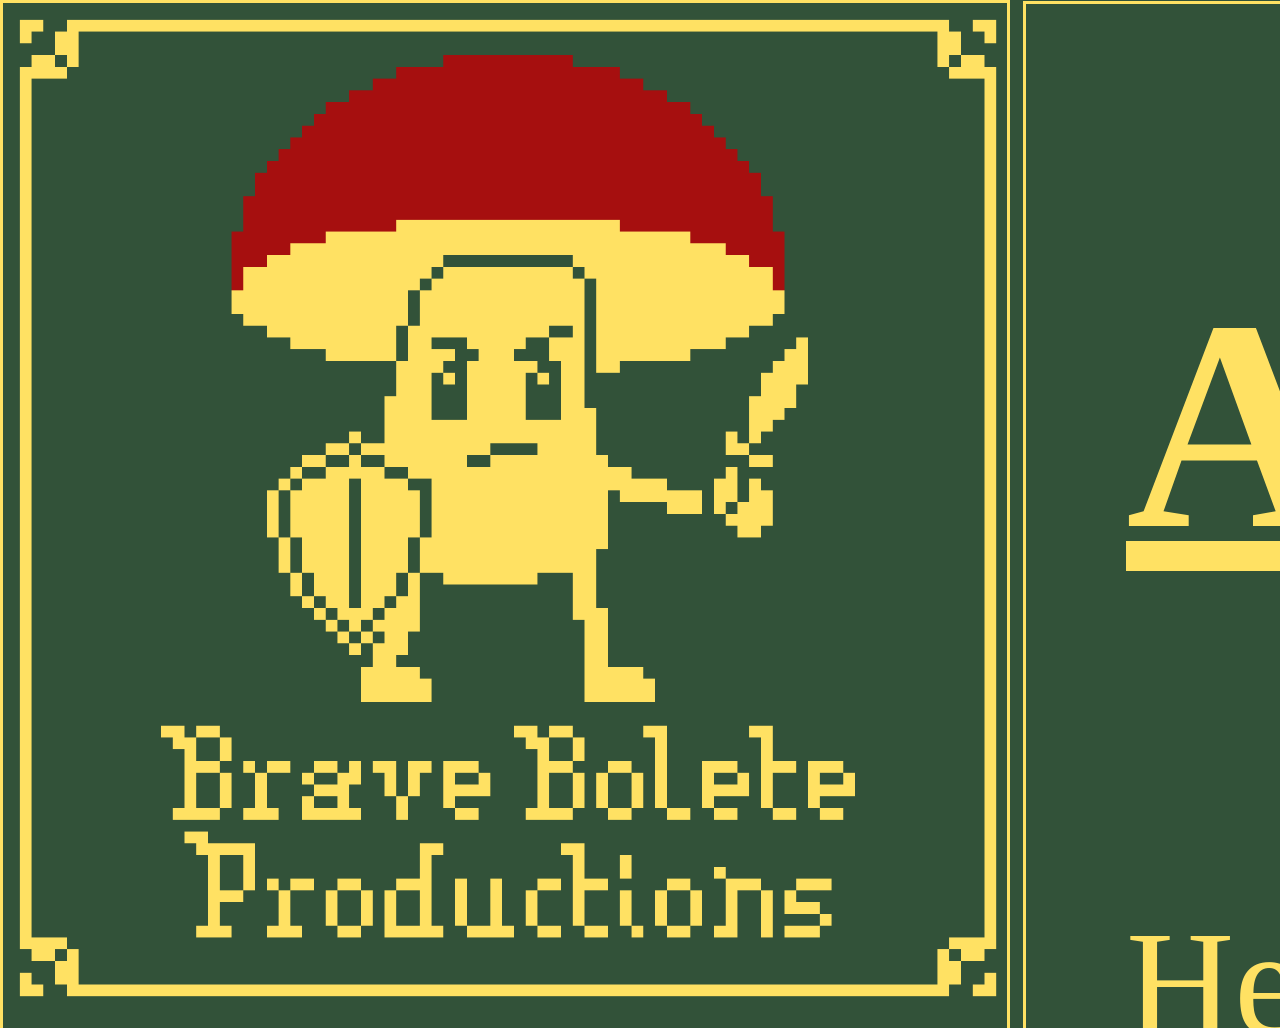
<file: index.html>
<!DOCTYPE html>
<html lang="en">
<head>
  <link rel="stylesheet" href="style.css">
  <meta charset="utf-8">
  <title>Brave Bolete Productions</title>
</head>
<body>

<section class="logo">
    <img src="braveboleteproductionslogo.png" alt="mylogo" style="width:1000px;height:1000px;">
</section>

    <nav class="navbar">
       <a href="index.html"class="active" style="color: #ffe163;">About</a>
       <a href="showreel.html" style="color: #ffe163;">Showreel</a>
       <a href="gallery.html" style="color: #ffe163;">Gallery</a>
       <a href="games.html" style="color: #ffe163;">Games</a>
       <a href="tools.html" style="color: #ffe163;">Tools</a>
       <a href="mystrengths.html" style="color: #ffe163;">My Strengths</a>
       <a href="getintouch.html" style="color: #ffe163;">Get in touch</a>
    </nav>

  <section class="about">
    <h2>About</h2>
    <div class="about-content">
      <p> Hey! My name is Bo Atcheson. I'm a Level 3 Games Design student at Belfast Metropolitan College, currently attending my second year. I'm passionate about creating video games as a hobby, particularly the artistic element of games development, but I hope to one day join a team of developers who are as enthusiastic as I am</p>
      <p> I enjoy all sorts of genres of games, especially 2D plaformers and turn based RPGs. In terms of the artistic side of things, I have an interest in pixel art and low poly, DS era 3D graphics. <p>
      <p> My next step in my creative journey is to finish my course at Belfast Met, ending the year having completed a demo for a sidescroller RPG set on the streets of Belfast. I look forward to being able to share it with you!</p>
    </div>
   </section>

</body>
</html>
</file>
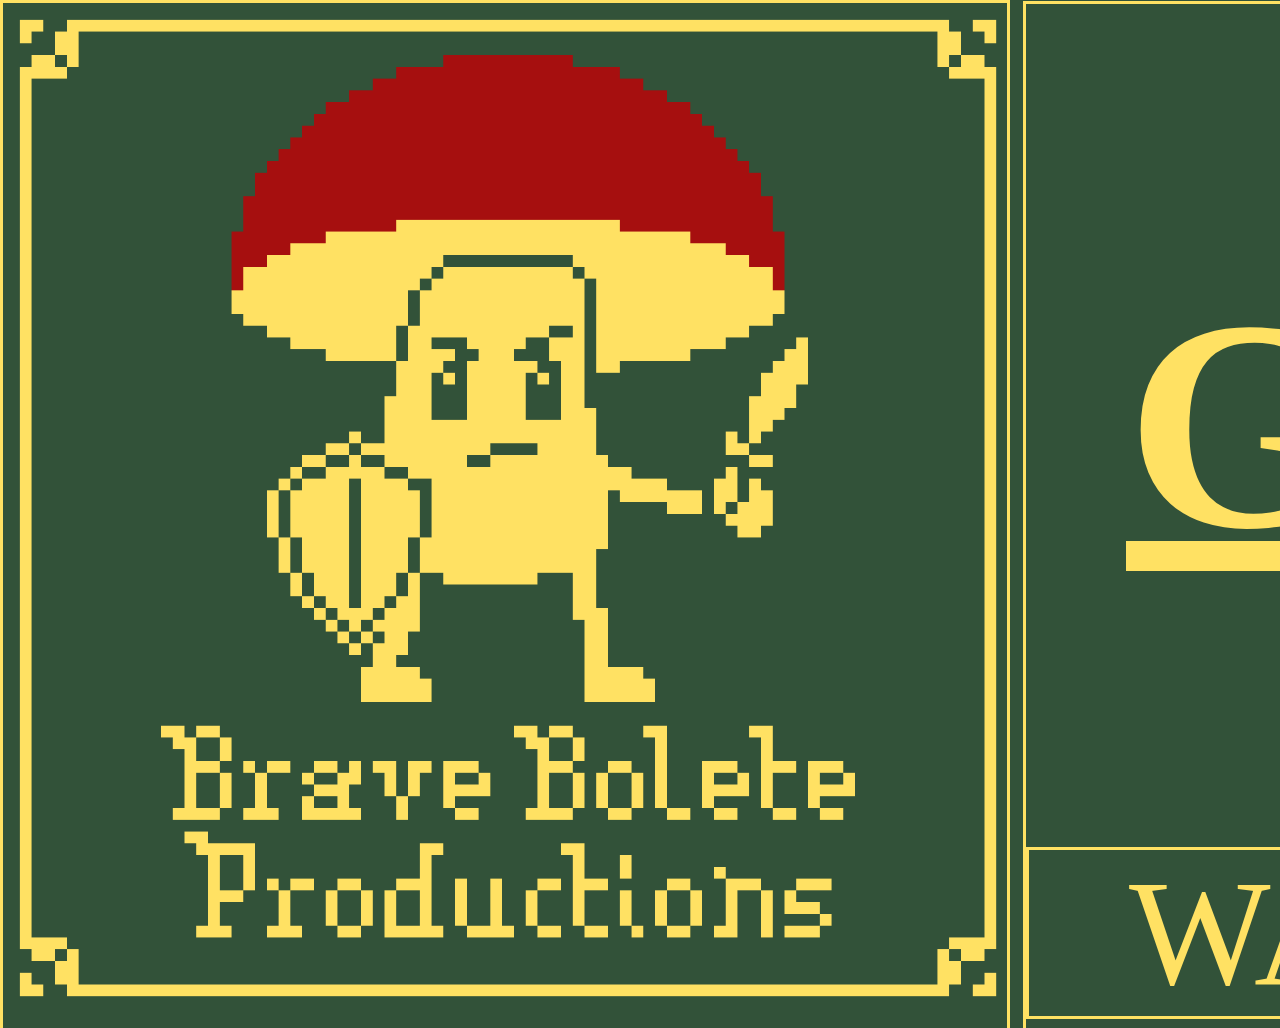
<file: gallery.html>
<!DOCTYPE html>
<html lang="en">
<head>
  <link rel="stylesheet" href="style.css">
  <meta charset="utf-8">
  <title>Bo Atcheson — Games Developmen</title>
</head>
<body>

<section class="logo">
    <img src="braveboleteproductionslogo.png" alt="mylogo" style="width:1000px;height:1000px;">
</section>

    <nav class="navbar">
       <a href="index.html"class="active" style="color: #ffe163;">About</a>
       <a href="showreel.html" style="color: #ffe163;">Showreel</a>
       <a href="gallery.html" style="color: #ffe163;">Gallery</a>
       <a href="games.html" style="color: #ffe163;">Games</a>
       <a href="tools.html" style="color: #ffe163;">Tools</a>
       <a href="mystrengths.html" style="color: #ffe163;">My Strengths</a>
       <a href="getintouch.html" style="color: #ffe163;">Get in touch</a>
    </nav>

  <section class="gallery">
    <h2>Gallery</h2>
    <div class="gallery-link">
      <a href="https://www.youtube.com/watch?v=hwWjiG9R5ig" style="color: #ffe163";>WATCH HERE</a>
    </div>
    <div class="gallery-content">
      <p>This is my virtual gallery, a walkaround museum experience where I have displayed my work. There is a section displaying the blueprints I made, the pixel art and animation, and 3D models. It is currently unavailable to download, but I have provided a video showing the full tour of the museum. I hope you enjoy!</p>
    </div>
   </section>

</body>
</html>
</file>
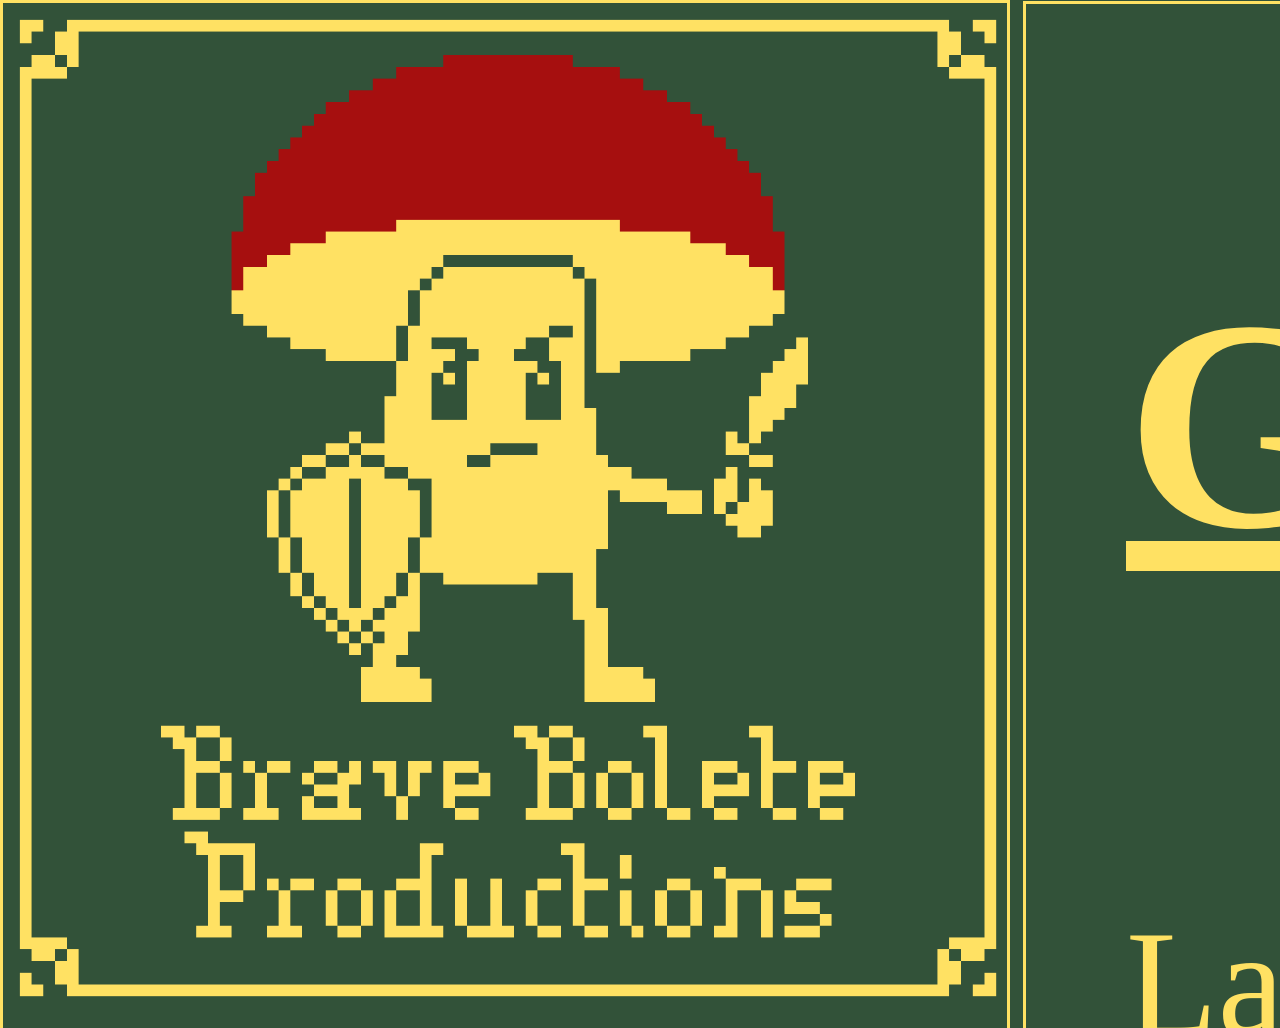
<file: games.html>
<!DOCTYPE html>
<html lang="en">
<head>
  <link rel="stylesheet" href="style.css">
  <meta charset="utf-8">
  <title>Bo Atcheson — Games Developmen</title>
</head>
<body>

<section class="logo">
    <img src="braveboleteproductionslogo.png" alt="mylogo" style="width:1000px;height:1000px;">
</section>

    <nav class="navbar">
       <a href="index.html"class="active" style="color: #ffe163;">About</a>
       <a href="showreel.html" style="color: #ffe163;">Showreel</a>
       <a href="gallery.html" style="color: #ffe163;">Gallery</a>
       <a href="games.html" style="color: #ffe163;">Games</a>
       <a href="tools.html" style="color: #ffe163;">Tools</a>
       <a href="mystrengths.html" style="color: #ffe163;">My Strengths</a>
       <a href="getintouch.html" style="color: #ffe163;">Get in touch</a>
    </nav>

  <section class="games">
    <h2>Games</h2>
    <div class="games-content">
      <p>Last year, I made three games:</p>
    </div>
    <div class="responsive">
      <div class="gallery">
        <a target="_blank" href="https://www.youtube.com/watch?v=yK2Ed5-nWmc&t=122s" style="color: #ffe163;">
          <img src="astralphantasmthumbnail.png" alt="Astral Phantasm"">
        </a>
        <div class="desc">This is Astral Phantasm, a 3D puzzle platformer that I made in Unreal Engine 5.</div>
      </div>
    </div>
      
      <div class="responsive">
      <div class="gallery">
        <a target="_blank" href=https://youtu.be/Izd-QwmSLX8" style="color: #ffe163;">
          <img src="anutcrackerstalethumbnail.png" alt="A Nutcracker's Tale"">
        </a>
        <div class="desc">This is A Nutcracker's Tale, a 2D Christmas themed platformer that I made in Unreal Engine 5.</div>
      </div>
     </div>
     
     <div class="responsive">
      <div class="gallery">
        <a target="_blank" https://youtu.be/r8cARNSQ4zA" style="color: #ffe163;">
          <img src="balladofbrineshorethumbnail.png" alt="Ballad of Brineshore"">
        </a>
        <div class="desc">This is Ballad of Brineshore, a pirate themed platformer that I made in Unreal Engine 5.</div>
      </div>
     </div>

    <div class="clearfix"></div>
   </section>

</body>
</html>
</file>
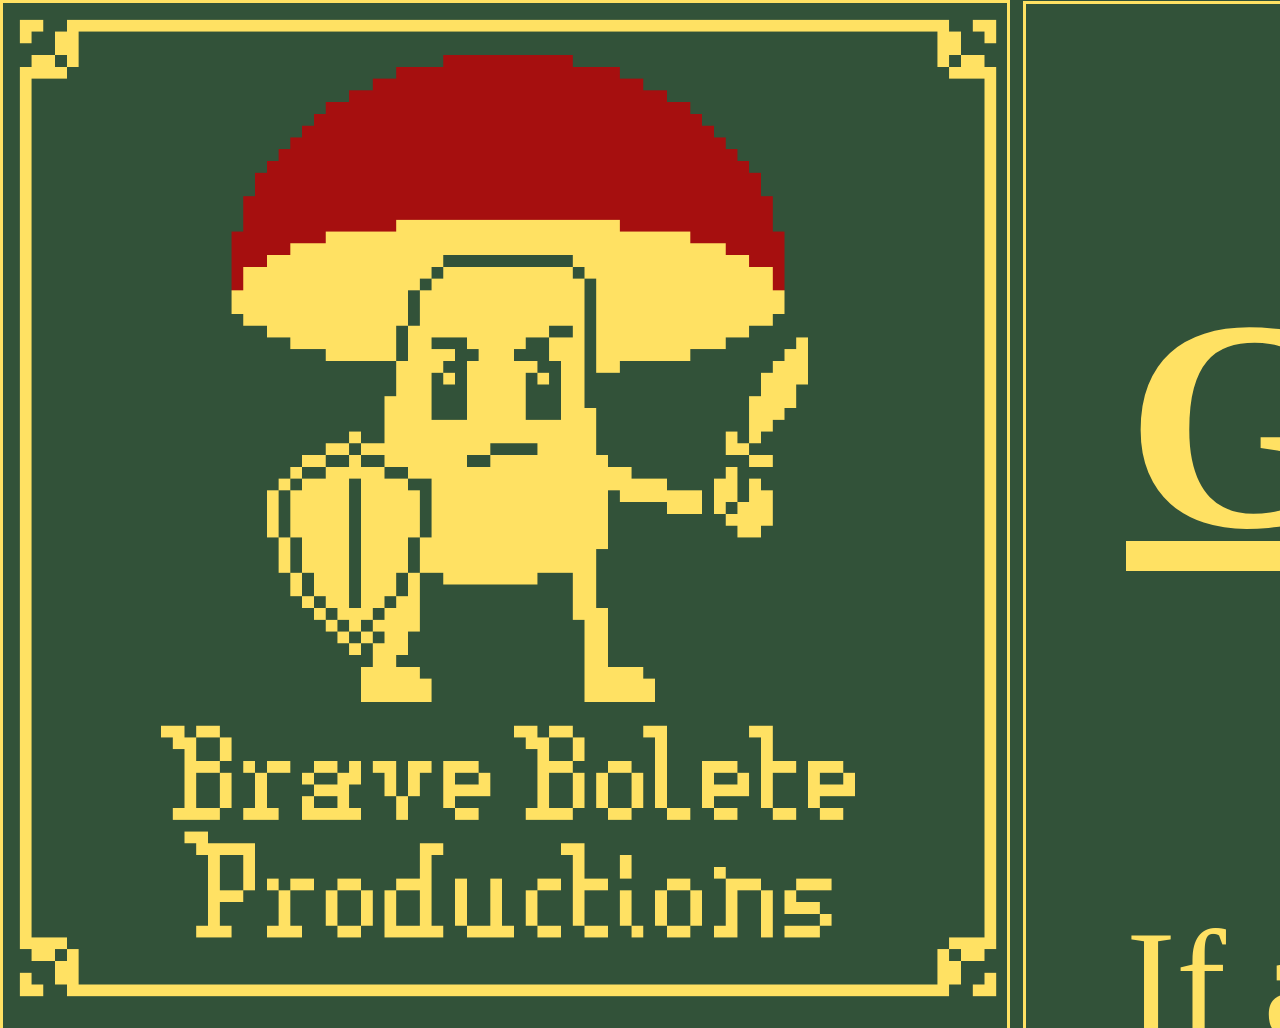
<file: getintouch.html>
<!DOCTYPE html>
<html lang="en">
<head>
  <link rel="stylesheet" href="style.css">
  <meta charset="utf-8">
  <title>Bo Atcheson — Games Developmen</title>
</head>
<body>

<section class="logo">
    <img src="braveboleteproductionslogo.png" alt="mylogo" style="width:1000px;height:1000px;">
</section>

    <nav class="navbar">
       <a href="index.html"class="active" style="color: #ffe163;">About</a>
       <a href="showreel.html" style="color: #ffe163;">Showreel</a>
       <a href="gallery.html" style="color: #ffe163;">Gallery</a>
       <a href="games.html" style="color: #ffe163;">Games</a>
       <a href="tools.html" style="color: #ffe163;">Tools</a>
       <a href="mystrengths.html" style="color: #ffe163;">My Strengths</a>
       <a href="getintouch.html" style="color: #ffe163;">Get in touch</a>
    </nav>

  <section class="getintouch">
    <h2>Get in touch</h2>
    <div class="getintouch-content">
      <p>If anything here has piqued your interest and you would like to know more, you can find me in the following places:</p>
      <p><img src="githublogo_pixel.png" alt="githublogo" style="width:200px;height:200px;"> <a href="https://github.com/boatchesongamedev" style="color: #ffe163;">boatchesongamedev</a></p>
      <p><img src="iglogo_pixel.png" alt="iglogo" style="width:200px;height:200px;"> <a href="showreel.html" style="color: #ffe163;">braveboleteproductions</a></p>
      <p><img src="inlogo_pixel.png" alt="linkedinlogo" style="width:200px;height:200px;"> <a href="https://www.linkedin.com/in/bo-atcheson-51984843b/" style="color: #ffe163;">Bo Atcheson</a></p>
      <p><img src="emailicon_logo.png" alt="emaillogo" style="width:200px;height:200px;"> <a href="mailto:boatchesongamedev@gmail.com" style="color: #ffe163;">boatchesongamedev@gmail.com</a></p>
    </div>
   </section>

</body>
</html>
</file>
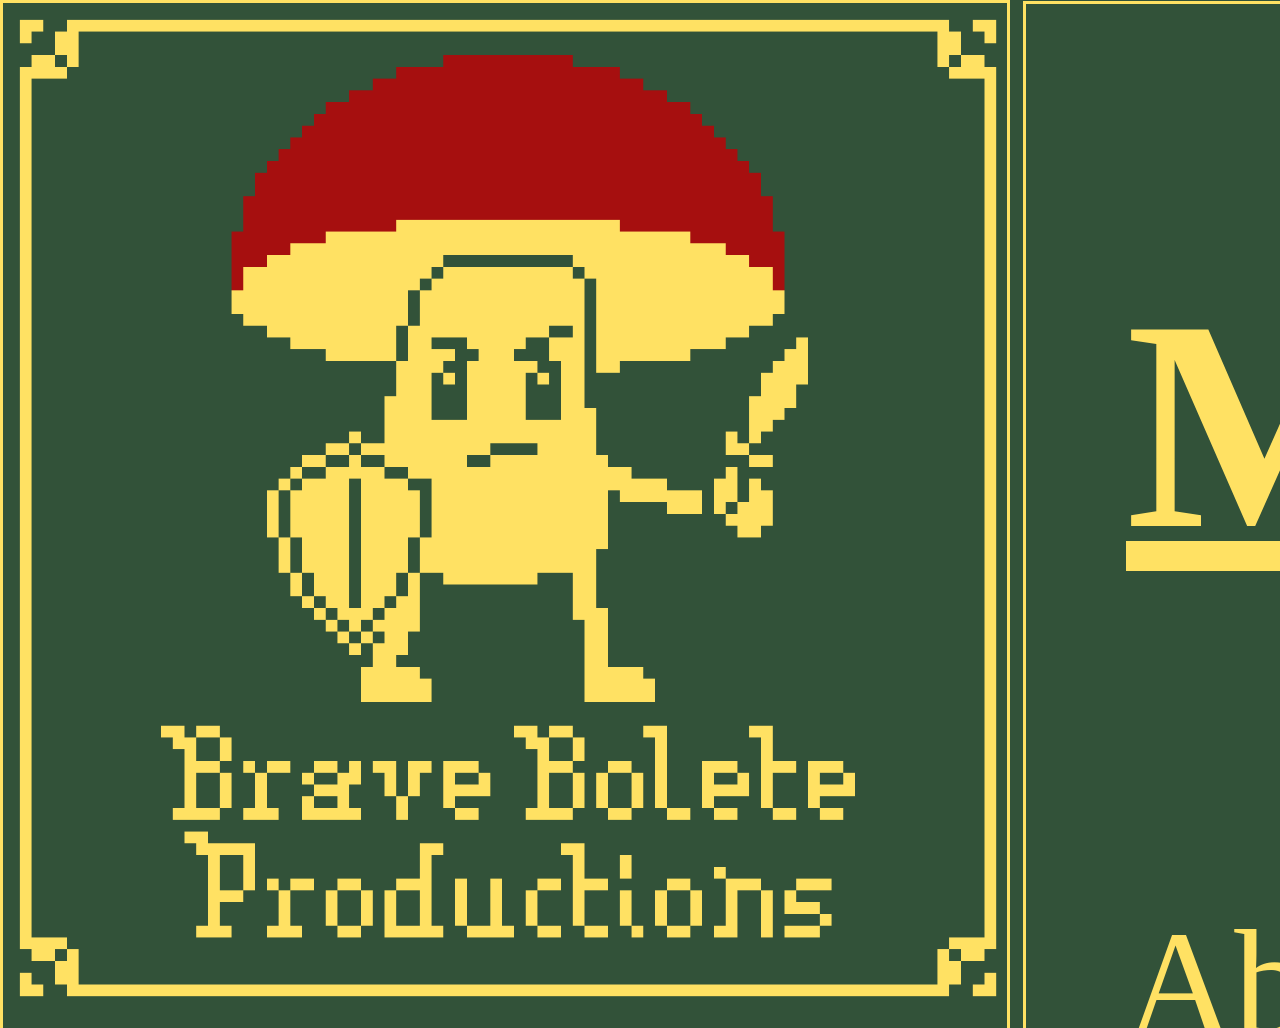
<file: mystrengths.html>
<!DOCTYPE html>
<html lang="en">
<head>
  <link rel="stylesheet" href="style.css">
  <meta charset="utf-8">
  <title>Bo Atcheson — Games Developmen</title>
</head>
<body>

<section class="logo">
    <img src="braveboleteproductionslogo.png" alt="mylogo" style="width:1000px;height:1000px;">
</section>

    <nav class="navbar">
       <a href="index.html"class="active" style="color: #ffe163;">About</a>
       <a href="showreel.html" style="color: #ffe163;">Showreel</a>
       <a href="gallery.html" style="color: #ffe163;">Gallery</a>
       <a href="games.html" style="color: #ffe163;">Games</a>
       <a href="tools.html" style="color: #ffe163;">Tools</a>
       <a href="mystrengths.html" style="color: #ffe163;">My Strengths</a>
       <a href="getintouch.html" style="color: #ffe163;">Get in touch</a>
    </nav>

  <section class="mystrengths">
    <h2>My Strengths</h2>
    <div class="mystrengths-content">
      <p>Above all, I am an artist. 2D pixel art is what I specialize in but I am also capable of creating digital art, and some basic 3D models such as household objects I love character and environment design, but am less skilled at UI design and background design.</p>
      <p>I am less confident in my programming abilities, but I have been able to create some impressive blueprints from scratch. For example, the behaviour tree for the enemies in Ballad of Brineshore, which are showcased in my showreel and my virtual gallery.</p>
    </div>
   </section>

</body>
</html>
</file>
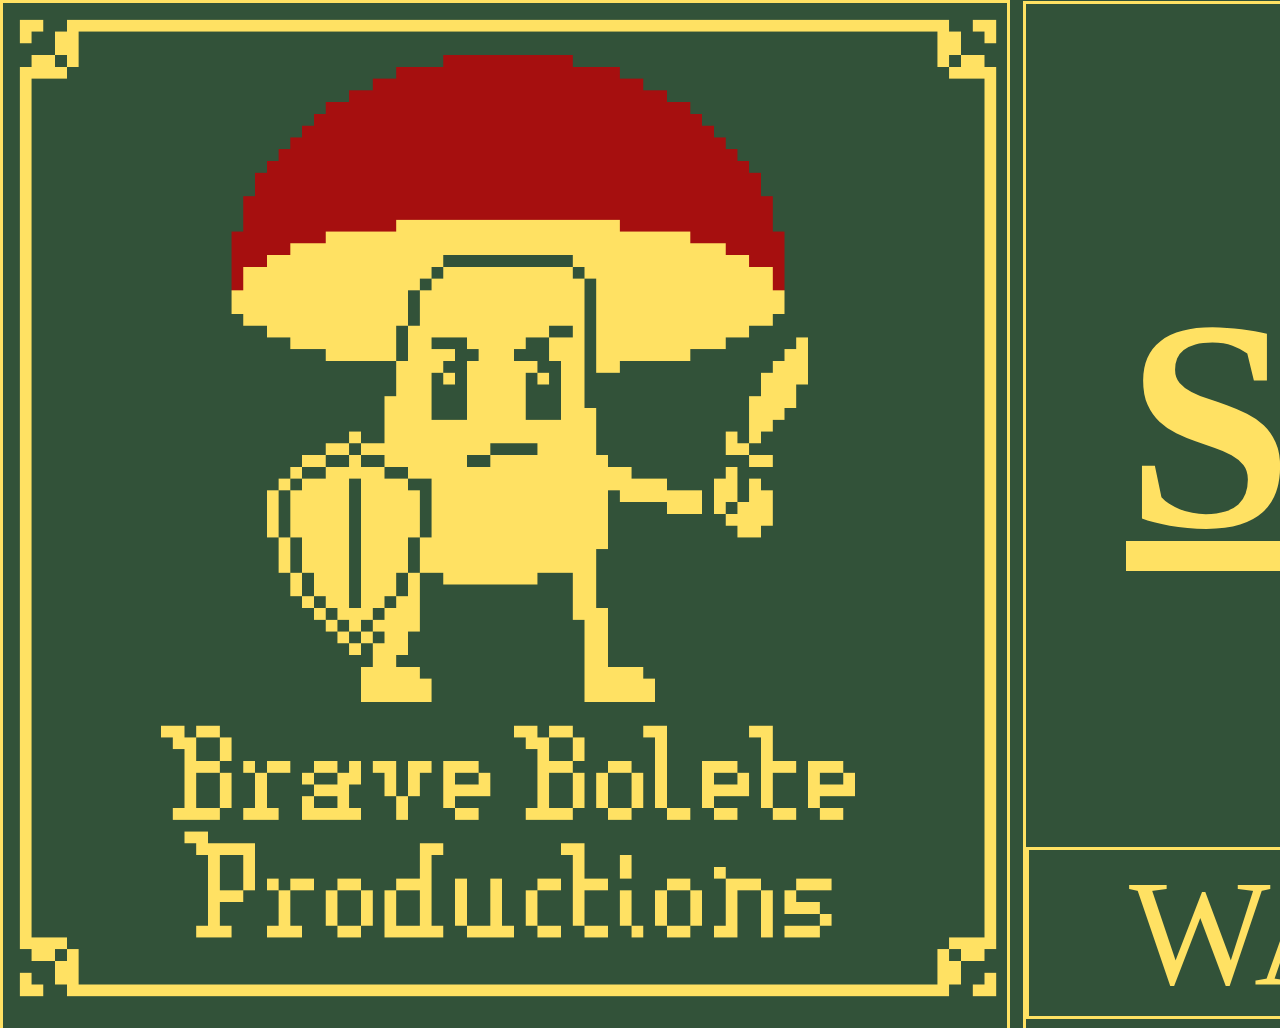
<file: showreel.html>
<!DOCTYPE html>
<html lang="en">
<head>
  <link rel="stylesheet" href="style.css">
  <meta charset="utf-8">
  <title>Bo Atcheson — Games Developmen</title>
</head>
<body>

<section class="logo">
    <img src="braveboleteproductionslogo.png" alt="mylogo" style="width:1000px;height:1000px;">
</section>

    <nav class="navbar">
       <a href="index.html"class="active" style="color: #ffe163;">About</a>
       <a href="showreel.html" style="color: #ffe163;">Showreel</a>
       <a href="gallery.html" style="color: #ffe163;">Gallery</a>
       <a href="games.html" style="color: #ffe163;">Games</a>
       <a href="tools.html" style="color: #ffe163;">Tools</a>
       <a href="mystrengths.html" style="color: #ffe163;">My Strengths</a>
       <a href="getintouch.html" style="color: #ffe163;">Get in touch</a>
    </nav>

  <section class="showreel">
    <h2>Showreel</h2>
    <div class="showreel-link">
      <a href="https://www.youtube.com/watch?v=IATS7x2jCvQ" style="color: #ffe163";>WATCH HERE</a>
    </div>
    <div class="showreel-content">
      <p>This is my showreel, showcasing some of my work from last year - A Nutcracker's Tale and Ballad of Brineshore. You can read more about them individually in the 'Games' section of this website, as well as some information about another game I made, 'Astral Phantasm'.</p>
    </div>
   </section>

</body>
</html>
</file>
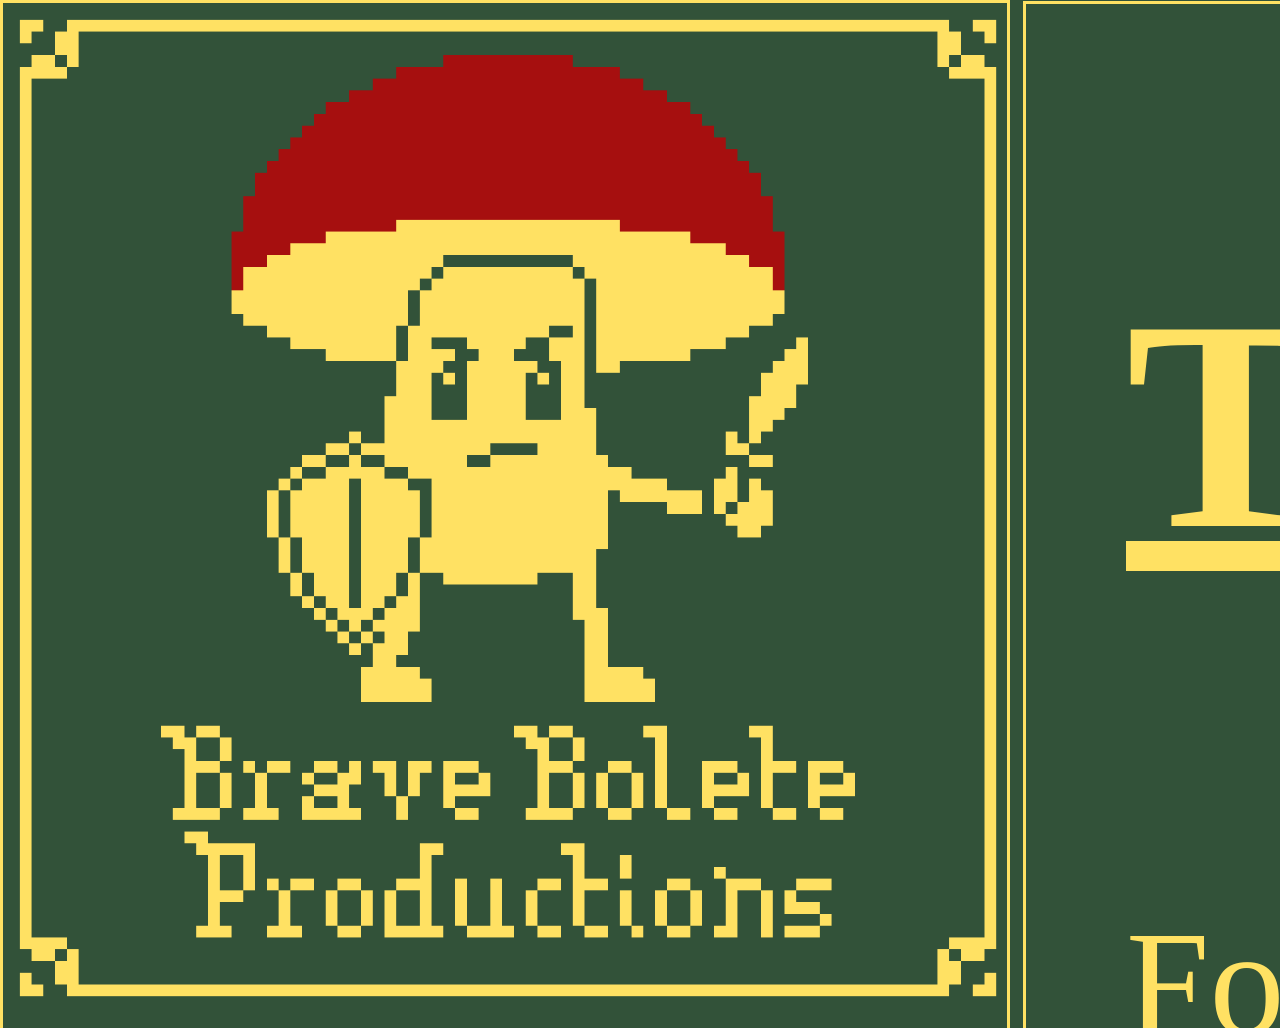
<file: tools.html>
<!DOCTYPE html>
<html lang="en">
<head>
  <link rel="stylesheet" href="style.css">
  <meta charset="utf-8">
  <title>Bo Atcheson — Games Developmen</title>
</head>
<body>

<section class="logo">
    <img src="braveboleteproductionslogo.png" alt="mylogo" style="width:1000px;height:1000px;">
</section>

    <nav class="navbar">
       <a href="index.html"class="active" style="color: #ffe163;">About</a>
       <a href="showreel.html" style="color: #ffe163;">Showreel</a>
       <a href="gallery.html" style="color: #ffe163;">Gallery</a>
       <a href="games.html" style="color: #ffe163;">Games</a>
       <a href="tools.html" style="color: #ffe163;">Tools</a>
       <a href="mystrengths.html" style="color: #ffe163;">My Strengths</a>
       <a href="getintouch.html" style="color: #ffe163;">Get in touch</a>
    </nav>

  <section class="tools">
    <h2>Tools</h2>
    <div class="games-content">
      <p>For creating the games themselves, I use Unreal Engine 5 and utilise blueprints within the engine. I currently do not know any programming languages, but I plan on beginning to learn C++ next summer after this course has completed.</p>
      <p>For pixel art and animation I use the browser based PISKEL, and the application Aseprite.</p>
      <p>For 3D modelling I use Blender, and Adobe 3D Substance Painter for texturing. I am also able to texture 3D models within blender itself.</p>
      <P>For video editing, I know how to use Adobe After Effects for compositions and Adobe Premiere Pro to edit them together.</P>
      <p>For digital art and photo editing, I primarily use Krita, but have some knowledge of Adobe Photoshop.</p>
    </div>
   </section>

</body>
</html>
</file>
<file: style.css>
body {
  background-color: #325239;
  color: #ffe163;
  font-size: 50px;
  text-align: left;
}

.navbar {
  width: 1010px;
  position: fixed;
  z-index: 1;
  top: 0;
  left: 0;
  overflow-x: hidden;
  padding-top: 1010px;
  border-style: solid;
}

.navbar a{
  padding-top: 91px;
  padding-bottom: 91px;
  text-decoration: none;
  font-size: 150px;
  display: block;
  text-align: center;
  border-bottom: solid;
}

h2 {
  text-decoration-line: underline;
  text-decoration-style: solid;
  font-size: 300px;
  padding-left: 100px;
}

.about {
  width: 6425px;
  height: 3500px;
  position: fixed;
  z-index: 1;
  top: 0;
  margin-top: 1px;
  margin-left: 1015px;
  border-style: solid;
  font-size: 150px;
}

.about p{
  padding-left: 100px;
  padding-top: 50px;
  padding-bottom: 50px;
  padding-right: 100px;
}

.showreel {
  width: 6425px;
  height: 3500px;
  position: fixed;
  z-index: 1;
  top: 0;
  margin-top: 1px;
  margin-left: 1015px;
  border-style: solid;
  font-size: 150px;
}

.showreel p{
  padding-left: 100px;
  padding-top: 50px;
  padding-bottom: 50px;
  padding-right: 100px;
}

.showreel-link a{
  padding-left: 100px;
  border-style: solid;
  text-decoration: none;
}

.gallery {
  width: 6425px;
  height: 3500px;
  position: fixed;
  z-index: 1;
  top: 0;
  margin-top: 1px;
  margin-left: 1015px;
  border-style: solid;
  font-size: 150px;
}

.gallery p{
  padding-left: 100px;
  padding-top: 50px;
  padding-bottom: 50px;
  padding-right: 100px;
}

.gallery-link a{
  padding-left: 100px;
  border-style: solid;
  text-decoration: none;
}

.games {
  width: 6425px;
  height: 3500px;
  position: fixed;
  z-index: 1;
  top: 0;
  margin-top: 1px;
  margin-left: 1015px;
  border-style: solid;
  font-size: 150px;
}

.games p{
  padding-left: 100px;
  padding-top: 50px;
  padding-bottom: 50px;
  padding-right: 100px;
}

div.gallery {
  border: 1px solid #ccc;
}

div.gallery:hover {
  border: 1px solid #777;
}

div.gallery img {
  width: 100%;
  height: auto;
}

div.desc {
  padding: 15px;
  text-align: center;
}

* {
  box-sizing: border-box;
}

.responsive {
  padding: 0 6px;
  float: left;
  width: 24.99999%;
}

@media only screen and (max-width: 700px) {
  .responsive {
    width: 49.99999%;
    margin: 6px 0;
  }
}

@media only screen and (max-width: 500px) {
  .responsive {
    width: 100%;
  }
}

.clearfix:after {
  content: "";
  display: table;
  clear: both;
}

.tools {
  width: 6425px;
  height: 3500px;
  position: fixed;
  z-index: 1;
  top: 0;
  margin-top: 1px;
  margin-left: 1015px;
  border-style: solid;
  font-size: 150px;
}

.tools p{
  padding-left: 100px;
  padding-top: 50px;
  padding-bottom: 50px;
  padding-right: 100px;
}

.mystrengths {
  width: 6425px;
  height: 3500px;
  position: fixed;
  z-index: 1;
  top: 0;
  margin-top: 1px;
  margin-left: 1015px;
  border-style: solid;
  font-size: 150px;
}

.mystrengths p{
  padding-left: 100px;
  padding-top: 50px;
  padding-bottom: 50px;
  padding-right: 100px;
}

.getintouch {
  width: 6425px;
  height: 3500px;
  position: fixed;
  z-index: 1;
  top: 0;
  margin-top: 1px;
  margin-left: 1015px;
  border-style: solid;
  font-size: 150px;
}

.getintouch p{
  padding-left: 100px;
  padding-top: 50px;
  padding-bottom: 50px;
  padding-right: 100px;
}

.getintouch a{
  text-decoration: none;
}

@mediacreen and (maxheight: 450px) {
  .navbar {
    padding-top: 1010px;
    font-size: 18px;
  }
</file>
